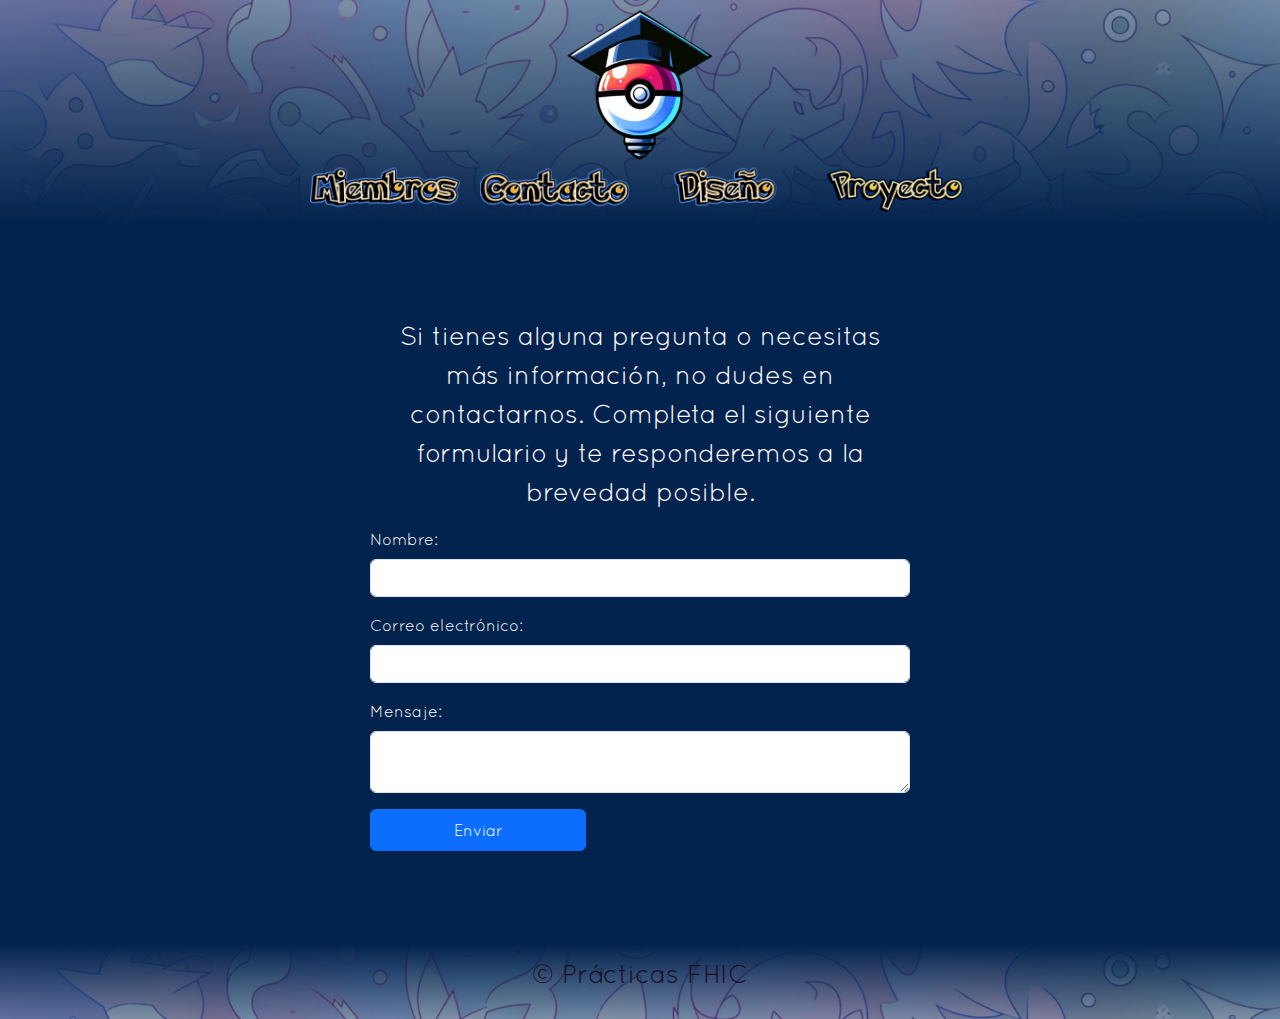
<file: contacto.html>
<!DOCTYPE html>
<html lang="es">
<head>
    <meta charset="UTF-8">
    <title>Contacto - PokeTips</title>
    <link rel="icon" href="resources/logo.png" type="image/png">
    <link href="https://cdn.jsdelivr.net/npm/bootstrap@5.3.3/dist/css/bootstrap.min.css" rel="stylesheet">
    <link rel="stylesheet" href="style.css">    
</head>
<body>
    <header>
        <a href="index.html">
            <img src="resources/logo.png" title="Pulsa para ir a la pagina principal!">
        </a>
        <nav>
            <ul class="nav-menu">
                <li><a href='nosotros.html' title="Conócenos mejor!"><img src="resources/miembros_header.png" alt="Miembros" height="40" width=auto></a></li>
                <li><a href='contacto.html' title="Cualquier duda es bienvenida :)"><img src="resources/contacto_header.png" alt="Contacto" height="40" width=auto></a></li>
                <li><a href='principiosDiseno.html' title="Nuestros principios de diseño"><img src="resources/principios_header.png" alt="Principios de diseño" height="40" width=auto></a></li>
                <li><a href='proyecto.html' title="Proyecto"><img src="resources/proyecto_header.png" alt="Proyecto" height="50" width=auto></a></li>
            </ul>
        </nav>

    </header>
    
    <main>
        <section>
            <div style="display: flex; height: 80vh; width: 60vh; align-items: center; margin: 0 auto;">
                <div>
                    <p style="text-align: center;">Si tienes alguna pregunta o necesitas más información, no dudes en contactarnos. Completa el siguiente formulario y te responderemos a la brevedad posible.</p>
                    <form action="enviar.php" method="post" class="needs-validation" novalidate>
                        <div class="mb-3">
                            <label for="nombre" class="form-label">Nombre:</label>
                            <input type="text" id="nombre" name="nombre" class="form-control" required>
                            <div class="invalid-feedback">
                                Por favor ingresa tu nombre.
                            </div>
                        </div>

                        <div class="mb-3">
                            <label for="email" class="form-label">Correo electrónico:</label>
                            <input type="email" id="email" name="email" class="form-control" required>
                            <div class="invalid-feedback">
                                Por favor ingresa un correo electrónico válido.
                            </div>
                        </div>

                        <div class="mb-3">
                            <label for="mensaje" class="form-label">Mensaje:</label>
                            <textarea id="mensaje" name="mensaje" class="form-control" required></textarea>
                            <div class="invalid-feedback">
                                Por favor ingresa un mensaje.
                            </div>
                        </div>

                        <button type="submit" class="btn btn-primary">Enviar</button>
                    </form>
                </div>
            </div>
        </section>
    </main>
    
    <footer>
        <p>© Prácticas FHIC</p>
    </footer>
    <!-- Bootstrap JS y Popper.js CDN -->
    <script src="https://cdn.jsdelivr.net/npm/bootstrap@5.3.3/dist/js/bootstrap.bundle.min.js"></script> 


</body>
</html>
</file>
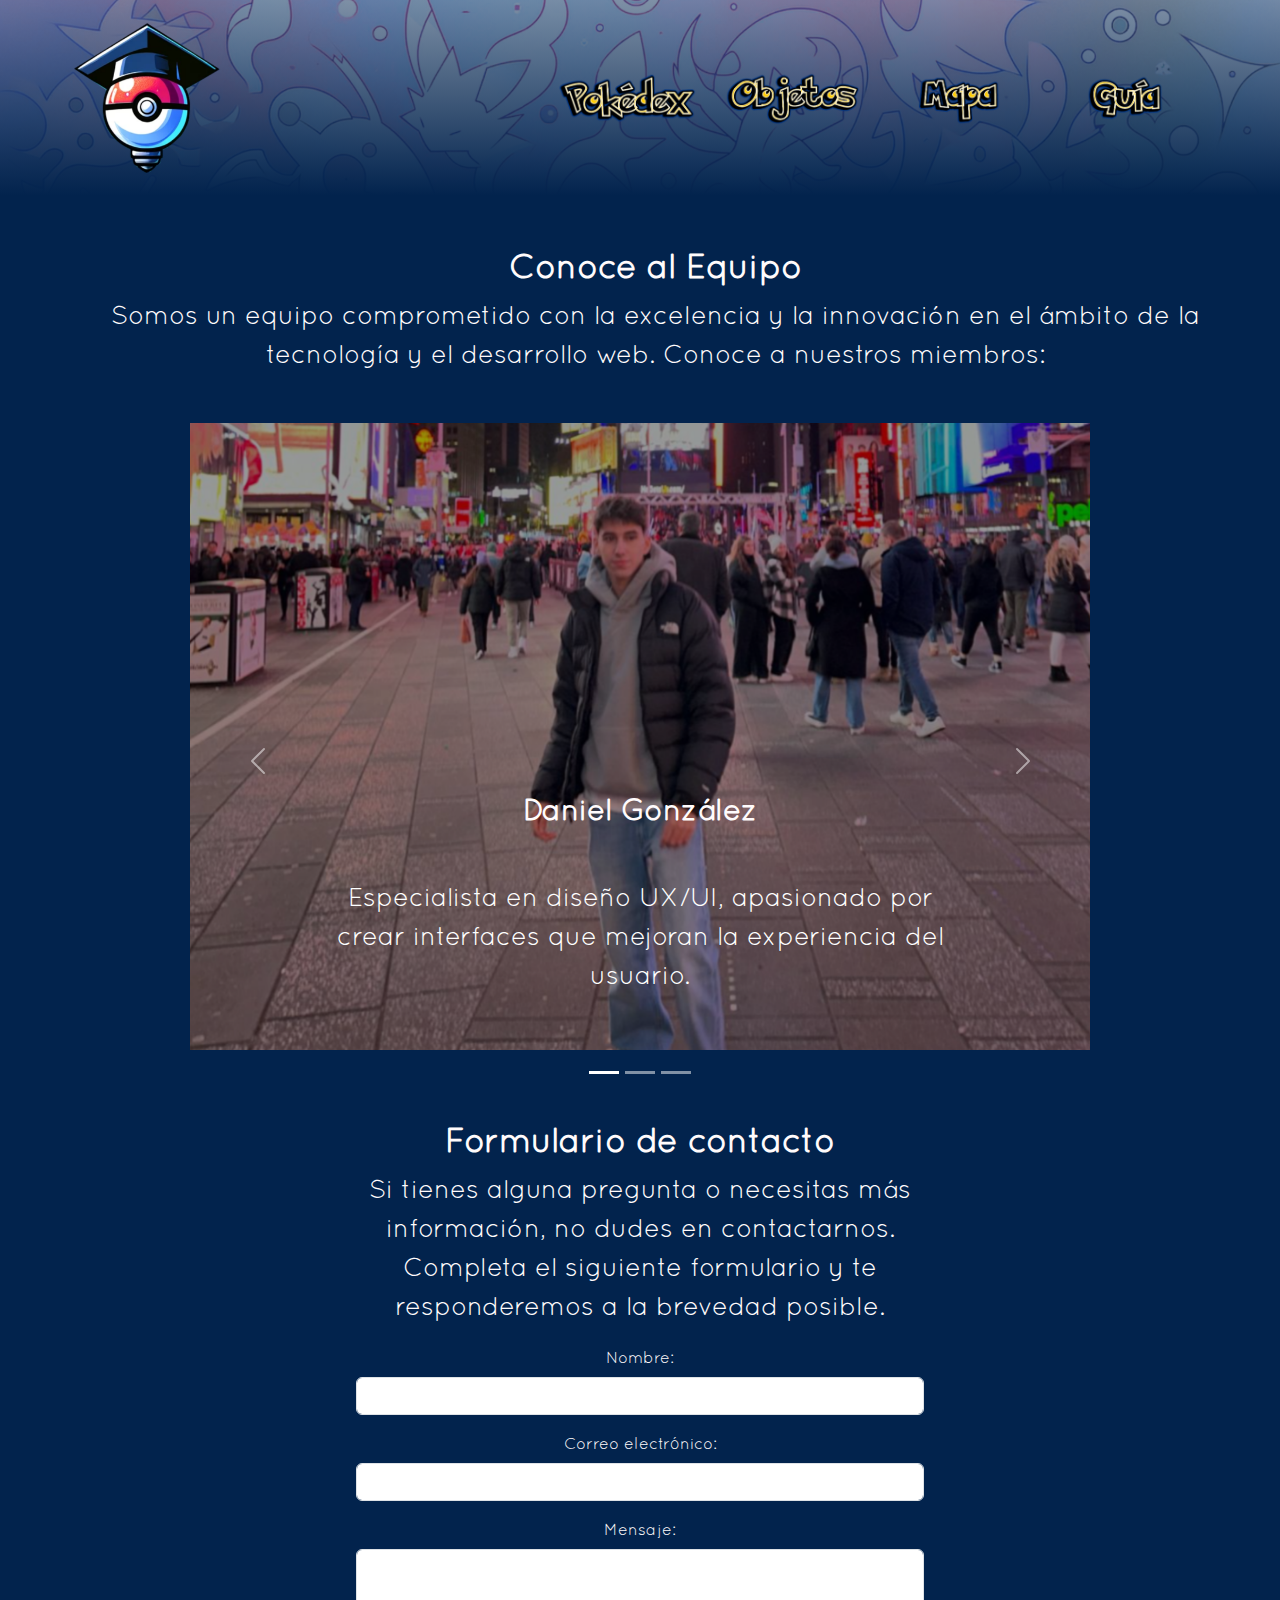
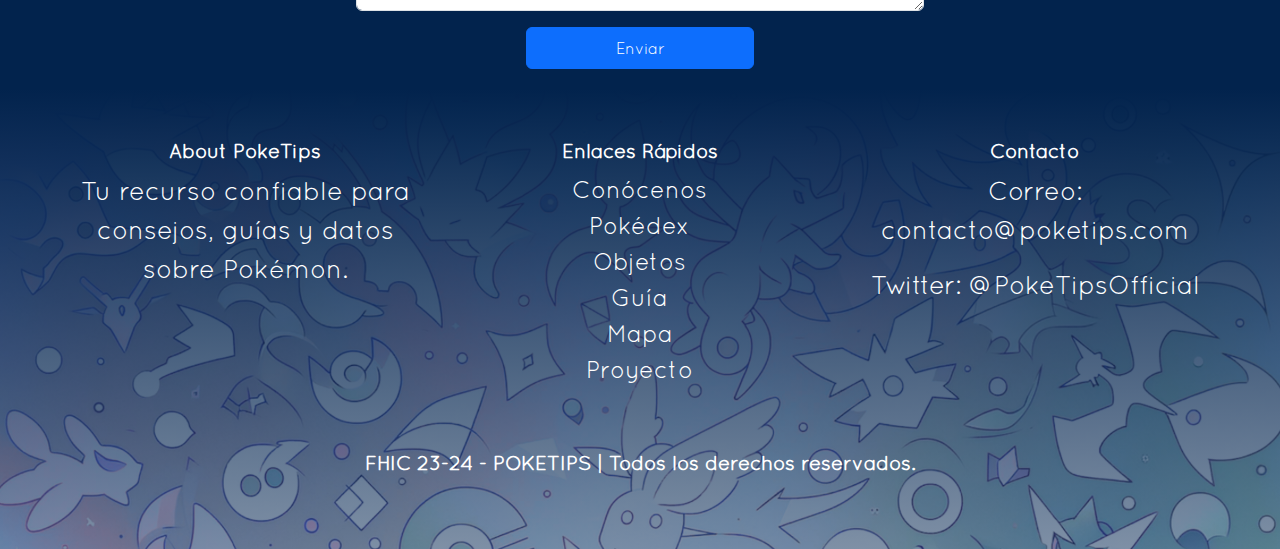
<file: equipo.html>
<!DOCTYPE html>
<html lang="es">
  <head>
    <meta charset="UTF-8" />
    <meta name="viewport" content="width=device-width, initial-scale=1" />
    <title>Equipo - PokeTips</title>
    <link rel="icon" href="resources/logo.png" type="image/png" />
    <link
      href="https://cdn.jsdelivr.net/npm/bootstrap@5.3.3/dist/css/bootstrap.min.css"
      rel="stylesheet"
    />
    <link rel="stylesheet" href="style.css" />
  </head>

  <body>
    <header>
      <nav class="navbar navbar-expand-lg navbar-light">
        <div class="container-fluid">
          <a class="navbar-brand" href="index.html">
            <img
              src="resources/logo.png"
              alt="Logo"
              style="max-width: 70px"
              title="Pulsa para ir a la página principal!"
            />
          </a>
          <button
            class="navbar-toggler"
            type="button"
            data-bs-toggle="collapse"
            data-bs-target="#navbarNavAltMarkup"
            aria-controls="navbarNavAltMarkup"
            aria-expanded="false"
            aria-label="Toggle navigation"
          >
            <span class="navbar-toggler-icon"></span>
          </button>
          <div class="collapse navbar-collapse" id="navbarNavAltMarkup">
            <div class="navbar-nav ms-auto">
              <a class="nav-link" href="pokedex.html"
                ><img
                  src="resources/pokedex_header.png"
                  alt="Pokedex"
                  height="50"
                  width="auto"
              /></a>
              <a class="nav-link" href="objetos.html"
                ><img
                  src="resources/objetos_header.png"
                  alt="Objetos"
                  height="50"
                  width="auto"
              /></a>
              <a class="nav-link" href="mapa.html"
                ><img
                  src="resources/mapa_header.png"
                  alt="Mapa"
                  height="50"
                  width="auto"
              /></a>
              <a class="nav-link" href="guia.html"
                ><img
                  src="resources/guia_header.png"
                  alt="Guia"
                  height="50"
                  width="auto"
              /></a>
            </div>
          </div>
        </div>
      </nav>
    </header>
    <main>
      <div class="intro">
        <section>
          <h1>Conoce al Equipo</h1>
          <p>
            Somos un equipo comprometido con la excelencia y la innovación en el
            ámbito de la tecnología y el desarrollo web. Conoce a nuestros
            miembros:
          </p>
        </section>
      </div>

      <!-- Carousel -->
      <div
        id="demo"
        class="carousel slide"
        data-bs-ride="carousel"
        style="max-width: 900px; margin: 0 auto; padding-bottom: 50px"
      >
        <!-- Indicators/dots -->
        <div class="carousel-indicators">
          <button
            type="button"
            data-bs-target="#demo"
            data-bs-slide-to="0"
            class="active"
          ></button>
          <button
            type="button"
            data-bs-target="#demo"
            data-bs-slide-to="1"
          ></button>
          <button
            type="button"
            data-bs-target="#demo"
            data-bs-slide-to="2"
          ></button>
        </div>

        <!-- The slideshow/carousel -->
        <div class="carousel-inner">
          <div class="carousel-item active">
            <img
              src="resources/lil.png"
              alt="Lil Dani"
              class="d-block w-100"
              style="object-fit: cover"
            />

            <div class="carousel-caption">
              <h3>Daniel González</h3>
              <p>
                Especialista en diseño UX/UI, apasionado por crear interfaces
                que mejoran la experiencia del usuario.
              </p>
            </div>
          </div>
          <div class="carousel-item">
            <img
              src="resources/chris.png"
              alt="Chris"
              class="d-block w-100"
              style="object-fit: cover"
            />
            <div class="carousel-caption">
              <h3>Christian Queralt</h3>
              <p>
                Desarrollador Front-end con un enfoque en frameworks modernos y
                la creación de sitios web responsivos.
              </p>
            </div>
          </div>
          <div class="carousel-item">
            <img
              src="resources/big.png"
              alt="Big Dani"
              class="d-block w-100"
              style="object-fit: cover"
            />
            <div class="carousel-caption">
              <h3>Daniel Ramos</h3>
              <p>
                Desarrollador Back-end y especialista en bases de datos,
                dedicado a asegurar que los sistemas sean robustos y escalables.
              </p>
            </div>
          </div>
        </div>

        <!-- Left and right controls/icons -->
        <button
          class="carousel-control-prev"
          type="button"
          data-bs-target="#demo"
          data-bs-slide="prev"
        >
          <span class="carousel-control-prev-icon"></span>
        </button>
        <button
          class="carousel-control-next"
          type="button"
          data-bs-target="#demo"
          data-bs-slide="next"
        >
          <span class="carousel-control-next-icon"></span>
        </button>
      </div>

      <section>
        <div class="container">
          <div class="row justify-content-center">
            <div class="col-md-6">
              <h1>Formulario de contacto</h1>
              <p style="text-align: center; margin-bottom: 20px">
                Si tienes alguna pregunta o necesitas más información, no dudes
                en contactarnos. Completa el siguiente formulario y te
                responderemos a la brevedad posible.
              </p>
              <form
                action="enviar.php"
                method="post"
                class="needs-validation"
                novalidate
              >
                <div class="mb-3">
                  <label for="nombre" class="form-label">Nombre:</label>
                  <input
                    type="text"
                    id="nombre"
                    name="nombre"
                    class="form-control"
                    required
                  />
                  <div class="invalid-feedback">
                    Por favor ingresa tu nombre.
                  </div>
                </div>

                <div class="mb-3">
                  <label for="email" class="form-label"
                    >Correo electrónico:</label
                  >
                  <input
                    type="email"
                    id="email"
                    name="email"
                    class="form-control"
                    required
                  />
                  <div class="invalid-feedback">
                    Por favor ingresa un correo electrónico válido.
                  </div>
                </div>

                <div class="mb-3">
                  <label for="mensaje" class="form-label">Mensaje:</label>
                  <textarea
                    id="mensaje"
                    name="mensaje"
                    class="form-control"
                    required
                  ></textarea>
                  <div class="invalid-feedback">
                    Por favor ingresa un mensaje.
                  </div>
                </div>

                <button
                  type="submit"
                  class="btn btn-primary"
                  onClick="alert('Mensaje enviado correctamente!')"
                >
                  Enviar
                </button>
              </form>
            </div>
          </div>
        </div>
      </section>
    </main>
    <footer class="bg-dark text-white">
      <div class="container py-4">
        <div class="row">
          <div class="col-md-4">
            <div class="footer-box">
              <h5>About PokeTips</h5>
              <p>
                Tu recurso confiable para consejos, guías y datos sobre Pokémon.
              </p>
            </div>
          </div>
          <div class="col-md-4">
            <div class="footer-box">
              <h5>Enlaces Rápidos</h5>
              <ul class="list-unstyled">
                <li><a href="equipo.html" class="text-white">Conócenos</a></li>
                <li><a href="pokedex.html" class="text-white">Pokédex</a></li>
                <li><a href="objetos.html" class="text-white">Objetos</a></li>
                <li><a href="guia.html" class="text-white">Guía</a></li>
                <li><a href="mapa.html" class="text-white">Mapa</a></li>
                <li><a href="proyecto.html" class="text-white">Proyecto</a></li>
              </ul>
            </div>
          </div>
          <div class="col-md-4">
            <div class="footer-box">
              <h5>Contacto</h5>
              <p>Correo: contacto@poketips.com</p>
              <p>Twitter: @PokeTipsOfficial</p>
            </div>
          </div>
          <div class="col-md-12">
            <div class="footer-box">
              <h5>FHIC 23-24 - POKETIPS | Todos los derechos reservados.</h5>
            </div>
          </div>
        </div>
      </div>
    </footer>
    <!-- Bootstrap JS y Popper.js CDN -->
    <script src="https://cdn.jsdelivr.net/npm/bootstrap@5.3.3/dist/js/bootstrap.bundle.min.js"></script>
    <script src="app.js"></script>
  </body>
</html>
</file>
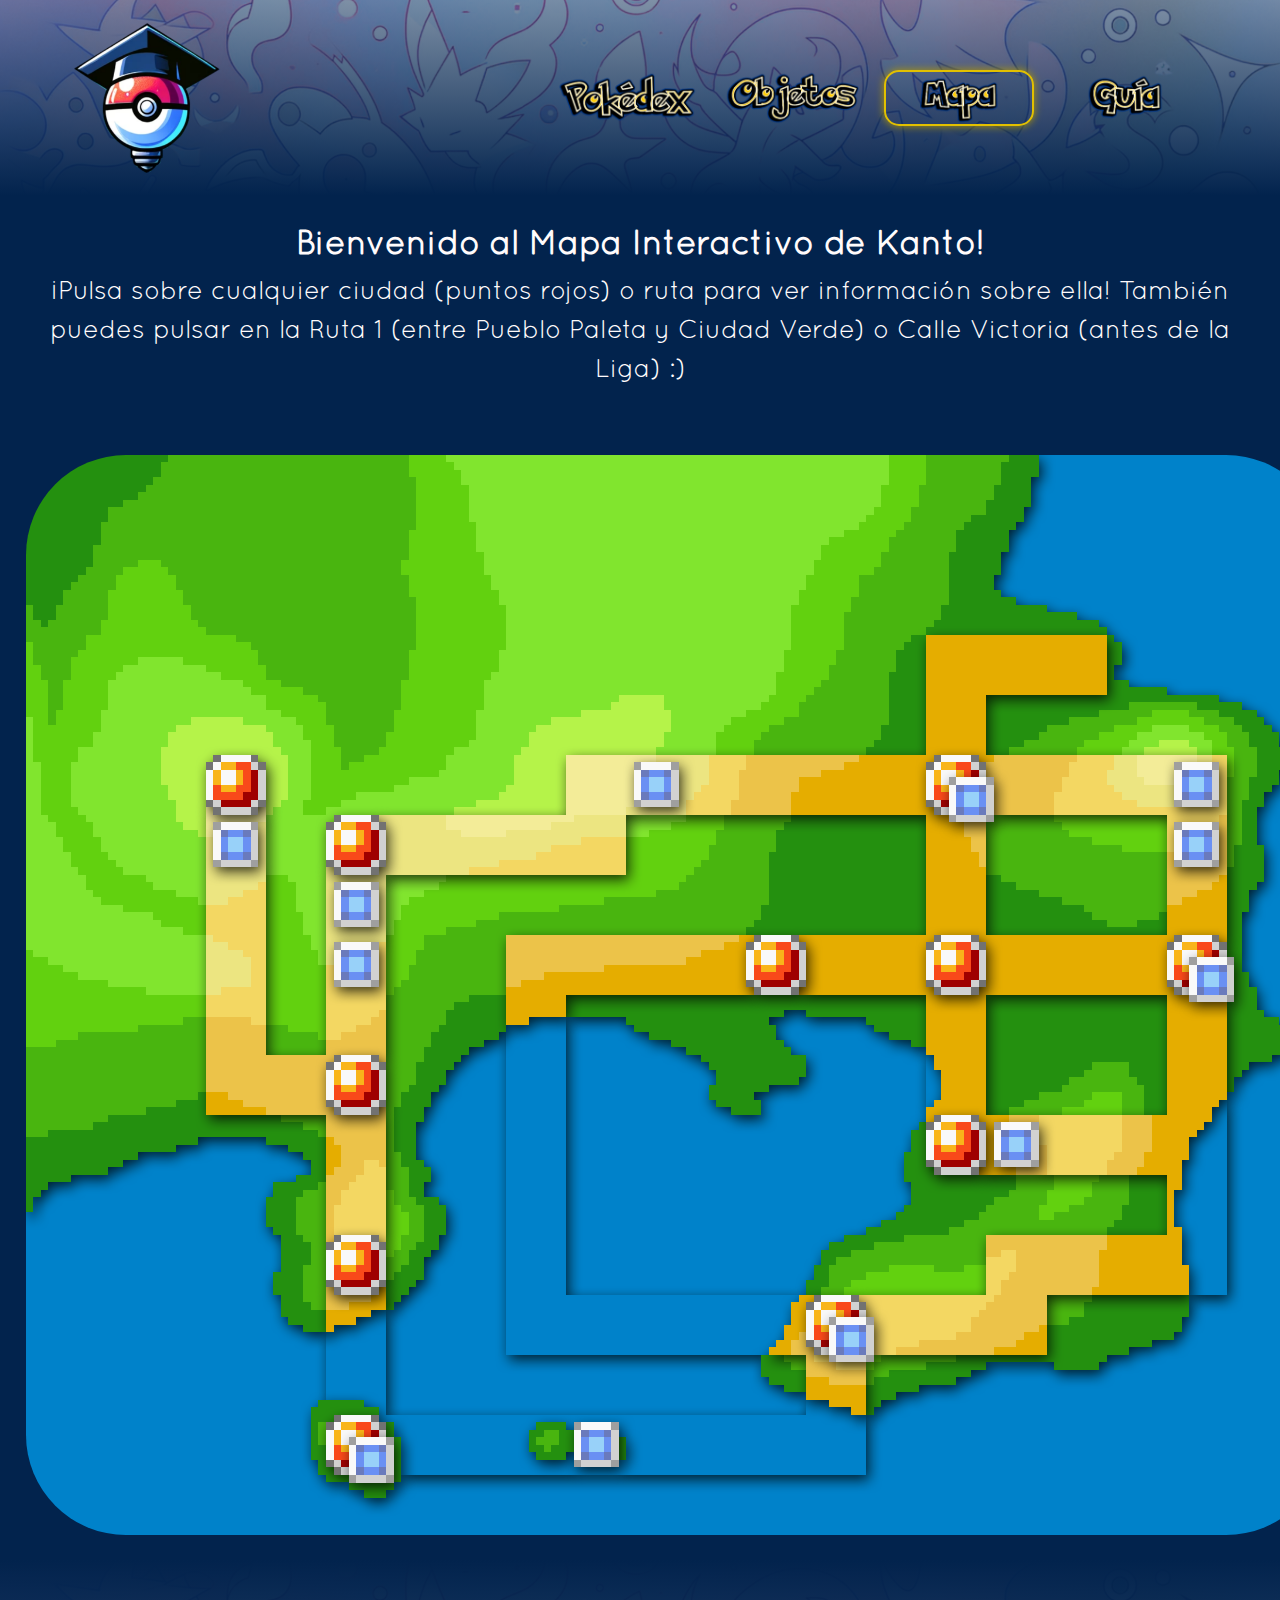
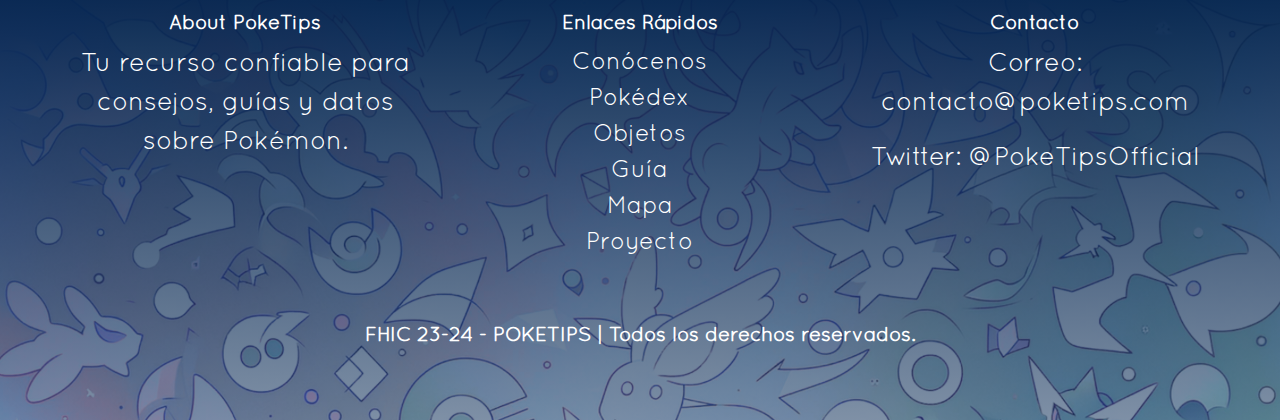
<file: mapa.html>
<!DOCTYPE html>
<html lang="es">
  <head>
    <meta charset="UTF-8" />
    <meta name="viewport" content="width=device-width, initial-scale=1" />
    <title>PokeTips</title>
    <link rel="icon" href="resources/logo.png" type="image/png" />
    <link
      href="https://cdn.jsdelivr.net/npm/bootstrap@5.3.3/dist/css/bootstrap.min.css"
      rel="stylesheet"
    />
    <link rel="stylesheet" href="style.css" />
  </head>

  <body>
    <header>
      <nav class="navbar navbar-expand-lg navbar-light">
        <div class="container-fluid">
          <a class="navbar-brand" href="index.html">
            <img
              src="resources/logo.png"
              alt="Logo"
              style="max-width: 70px"
              title="Pulsa para ir a la página principal!"
            />
          </a>
          <button
            class="navbar-toggler"
            type="button"
            data-bs-toggle="collapse"
            data-bs-target="#navbarNavAltMarkup"
            aria-controls="navbarNavAltMarkup"
            aria-expanded="false"
            aria-label="Toggle navigation"
          >
            <span class="navbar-toggler-icon"></span>
          </button>
          <div class="collapse navbar-collapse" id="navbarNavAltMarkup">
            <div class="navbar-nav ms-auto">
              <a class="nav-link" href="pokedex.html"
                ><img
                  src="resources/pokedex_header.png"
                  alt="Pokedex"
                  height="50"
                  width="auto"
              /></a>
              <a class="nav-link" href="objetos.html"
                ><img
                  src="resources/objetos_header.png"
                  alt="Objetos"
                  height="50"
                  width="auto"
              /></a>
              <a class="nav-link" href="mapa.html"
                ><img
                  src="resources/mapa_header.png"
                  alt="Mapa"
                  height="50"
                  width="auto"
              /></a>
              <a class="nav-link" href="guia.html"
                ><img
                  src="resources/guia_header.png"
                  alt="Guia"
                  height="50"
                  width="auto"
              /></a>
            </div>
          </div>
        </div>
      </nav>
    </header>

    <section style="padding: 2%; text-align: center">
      <h1>Bienvenido al Mapa Interactivo de Kanto!</h1>
      <p>
        ¡Pulsa sobre cualquier ciudad (puntos rojos) o ruta para ver información
        sobre ella! También puedes pulsar en la Ruta 1 (entre Pueblo Paleta y
        Ciudad Verde) o Calle Victoria (antes de la Liga) :)
      </p>
    </section>
    <div id="map-container" style="padding: 2%">
      <img src="resources/kanto_map.png" usemap="#image-map" />

      <map name="image-map">
        <area
          target=""
          alt="Pueblo Paleta"
          title="Pueblo Paleta"
          href=""
          coords="352,834,304,784"
          shape="rect"
        />
        <area
          target=""
          alt="Ciudad Verde"
          title="Ciudad Verde"
          href=""
          coords="299,597,359,657"
          shape="rect"
        />
        <area
          target=""
          alt="Ciudad Plateada"
          title="Ciudad Plateada"
          href=""
          coords="300,361,360,418"
          shape="rect"
        />
        <area
          target=""
          alt="Liga Pokémon"
          title="Liga Pokémon"
          href=""
          coords="238,358,182,300"
          shape="rect"
        />
        <area
          target=""
          alt="Isla Canela"
          title="Isla Canela"
          href=""
          coords="304,964,357,1013"
          shape="rect"
        />
        <area
          target=""
          alt="Ciudad Azulona"
          title="Ciudad Azulona"
          href=""
          coords="722,483,776,535"
          shape="rect"
        />
        <area
          target=""
          alt="Ciudad Celeste"
          title="Ciudad Celeste"
          href=""
          coords="900,301,964,361"
          shape="rect"
        />
        <area
          target=""
          alt="Ciudad Azafrán"
          title="Ciudad Azafrán"
          href=""
          coords="899,480,961,537"
          shape="rect"
        />
        <area
          target=""
          alt="Ciudad Fucsia"
          title="Ciudad Fucsia"
          href=""
          coords="781,843,846,900"
          shape="rect"
        />
        <area
          target=""
          alt="Pueblo Lavanda"
          title="Pueblo Lavanda"
          href=""
          coords="1144,481,1200,540"
          shape="rect"
        />
        <area
          target=""
          alt="Ciudad Carmín"
          title="Ciudad Carmín"
          href=""
          coords="900,664,957,722"
          shape="rect"
        />
        <area
          target=""
          alt="Ruta 1"
          title="Ruta 1"
          href=""
          coords="299,665,361,776"
          shape="rect"
        />
        <area
          target=""
          alt="Calle Victoria"
          title="Calle Victoria"
          href=""
          coords="179,415,239,414,241,599,293,599,295,663,177,661"
          shape="poly"
        />
        <area
          target=""
          alt="Paseo Marítimo"
          title="Paseo Marítimo"
          href=""
          coords="717,481,479,480,478,900,773,898,773,840,539,840,539,540,715,540"
          shape="poly"
        />
      </map>
    </div>

    <div id="info-card" class="hidden">
      <!-- La información del área cliqueada se mostrará aquí -->
      <p id="info-text"></p>
    </div>

    <footer class="bg-dark text-white">
      <div class="container py-4">
        <div class="row">
          <div class="col-md-4">
            <div class="footer-box">
              <h5>About PokeTips</h5>
              <p>
                Tu recurso confiable para consejos, guías y datos sobre Pokémon.
              </p>
            </div>
          </div>
          <div class="col-md-4">
            <div class="footer-box">
              <h5>Enlaces Rápidos</h5>
              <ul class="list-unstyled">
                <li><a href="equipo.html" class="text-white">Conócenos</a></li>
                <li><a href="pokedex.html" class="text-white">Pokédex</a></li>
                <li><a href="objetos.html" class="text-white">Objetos</a></li>
                <li><a href="guia.html" class="text-white">Guía</a></li>
                <li><a href="mapa.html" class="text-white">Mapa</a></li>
                <li><a href="proyecto.html" class="text-white">Proyecto</a></li>
              </ul>
            </div>
          </div>
          <div class="col-md-4">
            <div class="footer-box">
              <h5>Contacto</h5>
              <p>Correo: contacto@poketips.com</p>
              <p>Twitter: @PokeTipsOfficial</p>
            </div>
          </div>
          <div class="col-md-12">
            <div class="footer-box">
              <h5>FHIC 23-24 - POKETIPS | Todos los derechos reservados.</h5>
            </div>
          </div>
        </div>
      </div>
    </footer>

    <script src="https://cdn.jsdelivr.net/npm/bootstrap@5.3.3/dist/js/bootstrap.bundle.min.js"></script>
    <script src="mapa.js"></script>
    <script src="app.js"></script>
  </body>
</html>
</file>
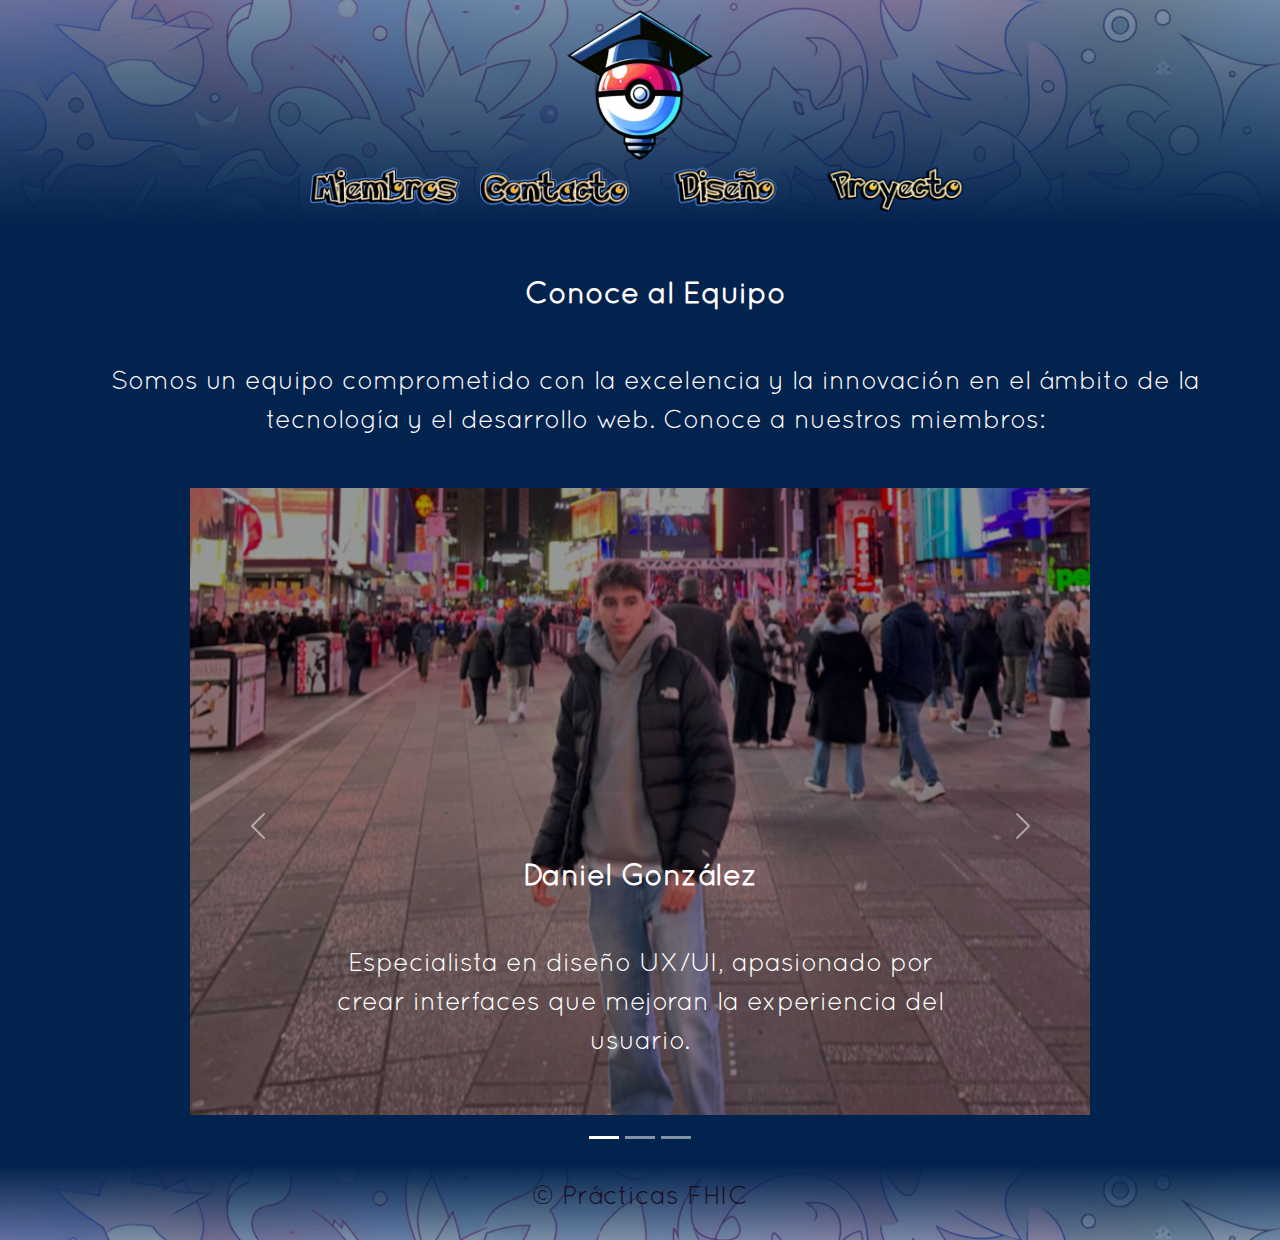
<file: nosotros.html>
<!DOCTYPE html>
<html lang="es">
<head>
    <meta charset="UTF-8">
    <title>Nosotros - PokeTips</title>
    <link rel="icon" href="logo.png" type="image/png">
    <link href="https://cdn.jsdelivr.net/npm/bootstrap@5.3.3/dist/css/bootstrap.min.css" rel="stylesheet">
    <link rel="stylesheet" href="style.css">    
</head>
<body>
    <header>
        <a href="index.html">
            <img src="resources/logo.png" title="Pulsa para ir a la pagina principar!">
        </a>
        <nav>
            <ul class="nav-menu">
                <li><a href='nosotros.html' title="Conócenos mejor!"><img src="resources/miembros_header.png" alt="Miembros" height="40" width=auto></a></li>
                <li><a href='contacto.html' title="Cualquier duda es bienvenida :)"><img src="resources/contacto_header.png" alt="Contacto" height="40" width=auto></a></li>
                <li><a href='principiosDiseno.html' title="Nuestros principios de diseño"><img src="resources/principios_header.png" alt="Principios de diseño" height="40" width=auto></a></li>
                <li><a href='proyecto.html' title="Proyecto"><img src="resources/proyecto_header.png" alt="Proyecto" height="50" width=auto></a></li>
            </ul>
        </nav>

    </header>
    
    <main>
        <div class="intro">
            <section>
                <h3>Conoce al Equipo</h3>
                <p>Somos un equipo comprometido con la excelencia y la innovación en el ámbito de la tecnología y el desarrollo web. Conoce a nuestros miembros:</p>
            </section>        
        </div>

        <!-- Carousel -->
        <div id="demo" class="carousel slide" data-bs-ride="carousel" style="max-width: 900px; margin: 0 auto; padding-bottom: 50px;">

            <!-- Indicators/dots -->
            <div class="carousel-indicators">
                <button type="button" data-bs-target="#demo" data-bs-slide-to="0" class="active"></button>
                <button type="button" data-bs-target="#demo" data-bs-slide-to="1"></button>
                <button type="button" data-bs-target="#demo" data-bs-slide-to="2"></button>
            </div>

            <!-- The slideshow/carousel -->
            <div class="carousel-inner">
                <div class="carousel-item active">
                    
                    <img src="resources/lil.png" alt="Lil Dani" class="d-block w-100" style="object-fit: cover;">
                    
                    <div class="carousel-caption">
                        <h3>Daniel González</h3>
                        <p>Especialista en diseño UX/UI, apasionado por crear interfaces que mejoran la experiencia del usuario.</p>
                    </div>
                </div>
                <div class="carousel-item">
                    <img src="resources/chris.png" alt="Chris" class="d-block w-100" style="object-fit: cover;">
                    <div class="carousel-caption">
                        <h3>Christian Queralt</h3>
                        <p>Desarrollador Front-end con un enfoque en frameworks modernos y la creación de sitios web responsivos.</p>
                      </div>
                </div>
                <div class="carousel-item">
                    <img src="resources/big.png" alt="Big Dani" class="d-block w-100" style="object-fit: cover;">
                    <div class="carousel-caption">
                        <h3>Daniel Ramos</h3>
                        <p>Desarrollador Back-end y especialista en bases de datos, dedicado a asegurar que los sistemas sean robustos y escalables.</p>
                      </div>
                </div>
            </div>

            <!-- Left and right controls/icons -->
            <button class="carousel-control-prev" type="button" data-bs-target="#demo" data-bs-slide="prev">
                <span class="carousel-control-prev-icon"></span>
            </button>
            <button class="carousel-control-next" type="button" data-bs-target="#demo" data-bs-slide="next">
                <span class="carousel-control-next-icon"></span>
            </button>
        </div>
                
    </main>
    
    <footer>
        <p>© Prácticas FHIC</p>
    </footer>
    <script src="https://cdn.jsdelivr.net/npm/bootstrap@5.3.3/dist/js/bootstrap.bundle.min.js"></script> 

</body>
</html>
</file>
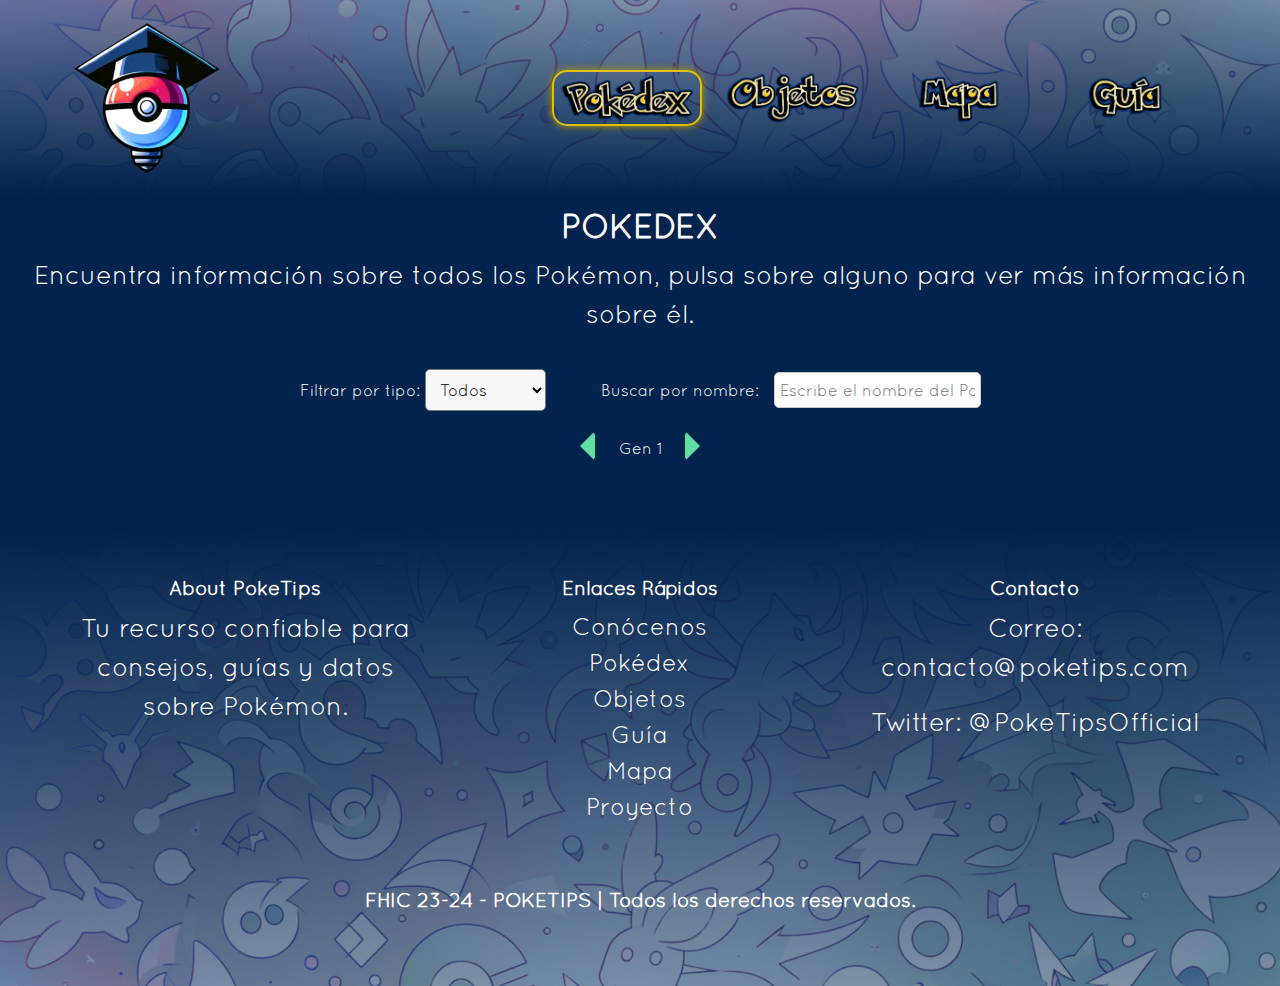
<file: pokedex.html>
<!DOCTYPE html>
<html lang="es">
  <head>
    <meta charset="UTF-8" />
    <meta name="viewport" content="width=device-width, initial-scale=1" />
    <title>Pokédex - PokeTips</title>
    <link rel="icon" href="logo.png" type="image/png" />
    <link
      href="https://cdn.jsdelivr.net/npm/bootstrap@5.3.3/dist/css/bootstrap.min.css"
      rel="stylesheet"
    />
    <link rel="stylesheet" href="style.css" />
  </head>
  <body>
    <header>
      <nav class="navbar navbar-expand-lg navbar-light">
        <div class="container-fluid">
          <a class="navbar-brand" href="index.html">
            <img
              src="resources/logo.png"
              alt="Logo"
              style="max-width: 70px"
              title="Pulsa para ir a la página principal!"
            />
          </a>
          <button
            class="navbar-toggler"
            type="button"
            data-bs-toggle="collapse"
            data-bs-target="#navbarNavAltMarkup"
            aria-controls="navbarNavAltMarkup"
            aria-expanded="false"
            aria-label="Toggle navigation"
          >
            <span class="navbar-toggler-icon"></span>
          </button>
          <div class="collapse navbar-collapse" id="navbarNavAltMarkup">
            <div class="navbar-nav ms-auto">
              <a class="nav-link" href="pokedex.html"
                ><img
                  src="resources/pokedex_header.png"
                  alt="Pokedex"
                  height="50"
                  width="auto"
              /></a>
              <a class="nav-link" href="objetos.html"
                ><img
                  src="resources/objetos_header.png"
                  alt="Objetos"
                  height="50"
                  width="auto"
              /></a>
              <a class="nav-link" href="mapa.html"
                ><img
                  src="resources/mapa_header.png"
                  alt="Mapa"
                  height="50"
                  width="auto"
              /></a>
              <a class="nav-link" href="guia.html"
                ><img
                  src="resources/guia_header.png"
                  alt="Guia"
                  height="50"
                  width="auto"
              /></a>
            </div>
          </div>
        </div>
      </nav>
    </header>

    <div class="pokedex-container">
      <div class="pokedex__header">
        <div class="pokedex__header-title">
          <h1>POKEDEX</h1>
          <p>
            Encuentra información sobre todos los Pokémon, pulsa sobre alguno
            para ver más información sobre él.
          </p>
        </div>

        <div class="loading-spinner" id="loadingSpinner" style="display: none">
          <p class="">Pokémon cargando, espera por favor...</p>
          <div class="spinner-border" role="status">
            <span class="visually-hidden">Loading...</span>
          </div>
        </div>

        <div class="filter-container">
          <label for="typeSelect">Filtrar por tipo:</label>
          <select id="typeSelect">
            <option value="all">Todos</option>
            <option value="fire">Fuego</option>
            <option value="water">Agua</option>
            <option value="grass">Planta</option>
            <option value="electric">Eléctrico</option>
            <option value="ground">Tierra</option>
            <option value="rock">Roca</option>
            <option value="poison">Veneno</option>
            <option value="bug">Bicho</option>
            <option value="dragon">Dragón</option>
            <option value="psychic">Psíquico</option>
            <option value="flying">Volador</option>
            <option value="fighting">Lucha</option>
            <option value="normal">Normal</option>
            <option value="ghost">Fantasma</option>
            <option value="fairy">Hada</option>
            <option value="steel">Acero</option>
            <option value="ice">Hielo</option>
            <option value="dark">Oscuro</option>
          </select>

          <label for="searchBar" style="margin-left: 50px"
            >Buscar por nombre:</label
          >
          <input
            type="text"
            id="searchBar"
            placeholder="Escribe el nombre del Pokémon"
          />
        </div>

        <div class="pokedex__header-aline">
          <div class="arrow-left" id="arrow-left"></div>
          <div class="order" id="textGen">Gen 1</div>
          <div class="arrow-right" id="arrow-right"></div>
        </div>
      </div>

      <div class="pokedex__pokemon-content" id="pokemonContent"></div>
    </div>

    <!-- Modal para mostrar los detalles de un Pokémon -->
    <div id="pokemon-modal" class="pokemon-modal" style="display: none">
      <div id="modalContent" class="modal-content">
        <!-- Aquí se inyectará el contenido del modal con los detalles del Pokémon -->
      </div>
    </div>

    <footer class="bg-dark text-white">
      <div class="container py-4">
        <div class="row">
          <div class="col-md-4">
            <div class="footer-box">
              <h5>About PokeTips</h5>
              <p>
                Tu recurso confiable para consejos, guías y datos sobre Pokémon.
              </p>
            </div>
          </div>
          <div class="col-md-4">
            <div class="footer-box">
              <h5>Enlaces Rápidos</h5>
              <ul class="list-unstyled">
                <li><a href="equipo.html" class="text-white">Conócenos</a></li>
                <li><a href="pokedex.html" class="text-white">Pokédex</a></li>
                <li><a href="objetos.html" class="text-white">Objetos</a></li>
                <li><a href="guia.html" class="text-white">Guía</a></li>
                <li><a href="mapa.html" class="text-white">Mapa</a></li>
                <li><a href="proyecto.html" class="text-white">Proyecto</a></li>
              </ul>
            </div>
          </div>
          <div class="col-md-4">
            <div class="footer-box">
              <h5>Contacto</h5>
              <p>Correo: contacto@poketips.com</p>
              <p>Twitter: @PokeTipsOfficial</p>
            </div>
          </div>
          <div class="col-md-12">
            <div class="footer-box">
              <h5>FHIC 23-24 - POKETIPS | Todos los derechos reservados.</h5>
            </div>
          </div>
        </div>
      </div>
    </footer>
    <script src="pokedex.js"></script>
    <script src="https://cdn.jsdelivr.net/npm/bootstrap@5.3.3/dist/js/bootstrap.bundle.min.js"></script>
    <script src="app.js"></script>
  </body>
</html>
</file>
<file: style.css>
/* Reset básico y estilos del cuerpo del documento */
html,
body {
  height: 100%;
  margin: 0;
}

body {
  font-family: "Quicksand", sans-serif; /* 'normal' no es necesario, y se utiliza 'sans-serif' como respaldo */
  background-color: rgb(2, 35, 77);
  color: #fffbfc;
  display: flex;
  flex-direction: column;
  min-height: 100vh;
}

/* Fuente personalizada */
@font-face {
  font-family: "Quicksand";
  src: url("font/Quicksand-Regular.otf") format("opentype"),
    url("font/Quicksand-Light.otf") format("opentype");
  font-weight: normal;
  font-style: normal;
}

/* Estilos para el header */
header {
  color: #fffbfc;
  padding: 10px 20px;
  text-align: center;
  background: linear-gradient(rgba(2, 35, 77, 0.5), rgb(2, 35, 77)),
    url("resources/background.png");
  background-repeat: no-repeat;
  background-size: cover;
  text-shadow: 2px 2px 3px rgba(0, 0, 0, 0.5);
  box-sizing: border-box;
}

@media (min-width: 576px) {
  header {
    width: 100%;
  }
}

@media (min-width: 768px) {
  header {
    width: 100%;
    padding-left: 15px;
    padding-right: 15px;
  }
}

@media (min-width: 992px) {
  header {
    width: 100%;
    padding-left: 30px;
    padding-right: 30px;
  }
}

@media (min-width: 1200px) {
  header {
    width: 100%;
    padding-left: 60px;
    padding-right: 60px;
  }
}

/* Estilos para las imágenes y la navegación dentro del header */
header a img {
  min-width: 150px;
  max-width: 150px;
  height: auto;
  display: block;
  margin: auto;
}

header a img:hover {
  animation: transform 1s ease;
}

header nav {
  text-align: center;
}

.nav-menu {
  display: flex;
  justify-content: center;
  list-style: none;
  margin: 0;
  padding: 0;
}

.nav-menu li {
  margin-right: 20px;
}

.nav-menu li a {
  text-decoration: none;
  color: #fffbfc;
  transition: color 0.3s ease;
}

.nav-menu li:last-child {
  margin-right: 0;
}

.nav-menu li a:hover {
  color: #ff9900;
}

/* Estilos para el main y sus elementos internos */
main {
  flex: 1;
}

.container {
  display: flex;
  justify-content: center;
  align-items: start;
  margin: 0 auto;
  padding: 20px;
  max-width: 1200px;
  text-align: center;
}

.intro,
.main-content,
.sidebar,
.contact-section,
.members {
  margin: 50px;
  align-items: center;
}

.intro,
.main-content {
  text-align: center;
  margin-right: 20px;
}

/* Estilos para títulos y párrafos */
h1 {
  font-size: 34px;
  font-weight: bold;
  color: #fffbfc;
  animation: fadeInUp 1.5s ease-out;
}

h3 {
  font-size: 30px;
  font-weight: bold;
  color: #fffbfc;
  margin-bottom: 50px;
  margin-top: 50px;
  animation: fadeInUp 1.5s ease-out;
}

p {
  font-size: 26px;
  line-height: 1.5;
  animation: fadeInUp 1.5s ease-out;
}

/* Estilos para botones */
button {
  padding: 10px 20px;
  background-color: rgb(245, 106, 106);
  color: #333;
  text-decoration: none;
  transition: background-color 0.3s ease, transform 0.3s ease; /* Added transition for transform */
}

button:hover {
  transform: scale(1.1); /* Increase the size on hover */
}

/* Estilos para interacción con imágenes */
img {
  transition: transform 0.3s ease;
}

img:hover {
  transform: scale(1.3);
}

/* Estilos para el footer */
footer {
  background-color: #465362;
  color: #1a0d22;
  padding: 10px 20px;
  text-align: center;
  margin-top: auto;
  background: linear-gradient(rgba(2, 35, 77, 1), rgba(2, 35, 77, 0.5)),
    url("resources/background.png");
  background-repeat: no-repeat;
  background-repeat: no-repeat;
  background-size: cover; /* Igual que con el header, 'cover' es generalmente preferible */
}

.footer-box {
  background-color: rgba(128, 128, 128, 0); /* Gris semitransparente */
  margin-bottom: 1rem;
  padding: 1rem;
  border-radius: 5px; /* Bordes redondeados si se desea */
}

/* Si tienes links dentro de tu footer-box y quieres asegurarte de que sean visibles */
.footer-box a.text-white {
  text-decoration: none; /* Remueve el subrayado */
  font-size: 24px;
}

.footer-box a.text-white:hover {
  font-size: 32px; /* Increase the font size on hover */
  transition: font-size 0.5s ease; /* Add a transition for smoother animation */
}

/* Media queries para responsividad */
@media (max-width: 768px) {
  .container {
    flex-direction: column;
  }
  .main-content {
    margin-right: 0;
  }
  .carousel-inner,
  .carousel-item img {
    max-width: 100%;
    width: auto;
    height: auto;
    object-fit: cover;
  }

  /* Media queries para responsividad */
  @media (max-width: 768px) {
    header {
      padding: 5px 10px; /* Menor padding en dispositivos móviles para el encabezado */
    }

    header a img {
      min-width: 100px; /* Tamaño más pequeño para el logo en dispositivos móviles */
      max-width: 100px;
    }

    .nav-menu {
      flex-direction: column; /* Apila los elementos de la navegación verticalmente */
      align-items: center;
    }

    .nav-menu li {
      margin: 5px 0; /* Aumenta el espacio entre elementos de navegación en dispositivos móviles */
    }

    .nav-menu li a {
      font-size: 0.8rem; /* Reduce el tamaño de la fuente de los enlaces en el menú */
    }

    .intro,
    .main-content,
    .sidebar,
    .contact-section,
    .members {
      margin: 20px; /* Menos margen en dispositivos móviles */
    }

    h1,
    h3 {
      font-size: 20px; /* Tamaño de fuente más pequeño para títulos en dispositivos móviles */
    }

    p {
      font-size: 14px; /* Tamaño de fuente más pequeño para párrafos en dispositivos móviles */
    }

    img {
      max-width: 100%; /* Asegura que las imágenes no sobrepasen su contenedor */
      height: auto; /* Mantiene la proporción de las imágenes al escalar */
    }

    .container {
      padding: 10px;
      flex-direction: column; /* Alinea elementos en columna en dispositivos móviles */
      gap: 20px; /* Reduce el espacio entre elementos */
    }

    /* Ajustes adicionales para el footer si es necesario */
    footer {
      padding: 5px 10px; /* Menor padding en el footer para dispositivos móviles */
    }
  }

  /* Puedes agregar más media queries para otros tamaños de pantalla si es necesario */
}

.card-body {
  background-color: rgba(
    255,
    255,
    255,
    0.8
  ); /* Fondo blanco semitransparente para legibilidad */
}

.btn_primary {
  transition: transform 0.3s ease; /* Add a transition for smoother animation */
}

.btn_primary:hover {
  transform: scale(1.1); /* Increase the size of the button on hover */
}

.hero-section {
  background: linear-gradient(
      to bottom,
      rgba(2, 35, 77, 1) 0%,
      rgba(2, 35, 77, 0.8) 10%,
      rgba(2, 35, 77, 0.6) 20%,
      rgba(2, 35, 77, 0.4) 40%,
      rgba(2, 35, 77, 0.2) 60%,
      rgba(2, 35, 77, 0.2) 80%,
      rgba(2, 35, 77, 0.4) 85%,
      rgba(2, 35, 77, 0.6) 90%,
      rgba(2, 35, 77, 0.8) 95%,
      rgba(2, 35, 77, 1) 100%
    ),
    url("resources/hero-bg.png") no-repeat center;
  background-size: cover;
  position: relative;
  overflow: hidden;
}

.hero-container {
  position: relative;
  padding: 100px 50px;
  background-color: rgba(
    2,
    35,
    77,
    0.5
  ); /* Un fondo oscuro para contrastar con el texto */
}

.hero-title {
  animation: fadeInUp 1.5s ease-out;
}

.hero-subtitle {
  animation: fadeInUp 2s ease-out;
}

.hero-btn {
  color: #fffbfc;
  animation: pulse 2s infinite;
}

@keyframes fadeInUp {
  0% {
    opacity: 0;
    transform: translateY(20px);
  }
  100% {
    opacity: 1;
    transform: translateY(0);
  }
}

@keyframes pulse {
  0% {
    transform: scale(1);
    box-shadow: 0 0 0 0 rgba(0, 123, 255, 0.7);
  }
  70% {
    transform: scale(1.05);
    box-shadow: 0 0 10px 20px rgba(0, 123, 255, 0);
  }
  100% {
    transform: scale(1);
    box-shadow: 0 0 0 0 rgba(0, 123, 255, 0);
  }
}

@keyframes pulse_logo {
  0% {
    transform: scale(1);
  }
  70% {
    transform: scale(1.05);
  }
  100% {
    transform: scale(1);
  }
}

.news-card .card {
  max-width: 350px; /* Ajusta esto según tu diseño específico */
  margin: auto; /* Centra las tarjetas horizontalmente si son más estrechas que su contenedor */
}

.news-card .card-img-top {
  width: 100%; /* Asegura que la imagen ocupe todo el ancho de la tarjeta */
  object-fit: cover; /* Mantiene la proporción de la imagen */
  height: 200px; /* Ajusta la altura de la imagen */
}

.news-card,
h5 {
  font-weight: bolder;
}

.news-section {
  background: linear-gradient(
      to bottom,
      rgba(2, 35, 77, 1) 0%,
      rgba(2, 35, 77, 0) 10%,
      /* Empieza el degradado más cerca del inicio */ rgba(2, 35, 77, 0) 90%,
      /* Termina el degradado más cerca del final */ rgba(2, 35, 77, 1) 100%
    ),
    url("resources/wallpaper_news.gif") no-repeat center center; /* Asegúrate de colocar la ruta correcta a tu imagen */
  background-size: cover; /* Esto hará que tu imagen de fondo cubra todo el espacio disponible */
  padding: 5rem 0;
}

/* Estilo de la pokédex */
.pokedex__header {
  background: rgba(2, 35, 77, 1);
  min-height: 200px;
  overflow: hidden;
  display: flex;
  flex-wrap: wrap;
  justify-content: center;
  align-items: center;
  flex-direction: column;
  padding: 10px;
}

.pokedex__header-title {
  color: rgb(255, 255, 255);
  text-align: center;
  text: 20px;
}

.pokedex__header-search {
  margin: auto;
}

.pokedex__header-search form {
  border-color: blue;
  display: flex;
  margin: auto;
  align-items: center;
  justify-content: center;
  padding: 10px;
}

.pokedex__header-search input {
  height: 30px;
  width: 100%;
  margin-right: 20px;
  border-radius: 5px;
  border: none;
  outline: none;
}

.pokedex__header-search form button {
  width: 80px;
  height: 80px;
  background: transparent;
  border: none;
  outline: none;
  cursor: pointer;
}

.pokedex__header-aline {
  display: flex;
  width: 150px;
}

.arrow-left {
  width: 0;
  height: 0;
  border-top: 15px solid rgba(255, 0, 0, 0);
  border-left: 15px solid rgba(49, 173, 18, 0);
  border-bottom: 15px solid rgba(255, 251, 0, 0);
  border-right: 15px solid rgb(97, 221, 159);
  border-radius: 5px;
  cursor: pointer;
}

.order {
  margin: auto;
  padding: 5px;
  color: #fff;
}

.arrow-right {
  width: 0;
  height: 0;
  border-top: 15px solid rgba(255, 0, 0, 0);
  border-left: 15px solid rgb(97, 221, 159);
  border-bottom: 15px solid rgba(255, 251, 0, 0);
  border-right: 15px solid rgba(255, 0, 0, 0);
  border-radius: 5px;
  cursor: pointer;
}

/*Cartas de los pokemon*/

.pokedex__pokemon-content {
  display: flex;
  flex-wrap: wrap;
  justify-content: center;
  padding: 2%;
}

.pokemon {
  background-color: #eee;
  border-radius: 20px;
  box-shadow: 0 3px 15px rgba(100, 100, 100, 0.5);
  margin: 10px;
  padding: 20px;
  text-align: center;
  width: 200px;
  animation: fadeInUp 1.5s ease-in;
}

.pokemon:hover {
  transform: scale(1.2) rotate(5deg);
  transition: transform 0.3s ease-in-out;
  box-shadow: 0 0 100px rgba(0, 0, 0, 0.5);
}

.pokemon .img-container {
  background-color: rgba(255, 255, 255, 0.6);
  border-radius: 50%;
  width: 120px;
  height: 120px;
  text-align: center;
  margin: auto;
}

.pokemon .img-container img {
  margin-top: 20px;
  max-width: 90%;
}

.pokemon .info {
  margin-top: 20px;
}

.pokemon .number {
  background-color: rgba(0, 0, 0, 0.2);
  border-radius: 10px;
  font-size: 0.8em;
  padding: 5px 10px;
}

.pokemon .name {
  background-color: rgba(0, 0, 0, 0.2);
  border-radius: 10px;
  margin: 15px 0 7px;
  letter-spacing: 1px;
}

.pokemon .type {
  background-color: rgba(0, 0, 0, 0.2);
  border-radius: 10px;
  margin: 7px 0;
  padding: 5px 10px; /* Add padding to increase the size */
}

.modal {
  position: fixed;
  top: 0;
  left: 0;
  margin: auto;
  width: 100%;
  height: 100vh;
  background: rgba(182, 182, 182, 0.753);
  display: flex;
  align-items: center;
  justify-content: center;
  cursor: pointer;
}

.pokemon-modal {
  display: none; /* Oculto por defecto */
  position: fixed; /* Fijo en la pantalla */
  z-index: 1; /* Encima de todo */
  left: 0;
  top: 0;
  width: 100%; /* Ancho total */
  height: 100%; /* Alto total */
  overflow: auto; /* Si el contenido es más grande que la pantalla, permite scroll */
  background-color: rgb(0, 0, 0); /* Fondo negro */
  background-color: rgba(0, 0, 0, 0.4); /* Negro con opacidad */
}
.pokemon-modal .pokemon-detalles {
  background: rgb(2, 35, 77);
  margin: 10% auto; /* Centrado verticalmente y horizontalmente */
  padding: 20px;
  box-shadow: 0 0 100px rgba(0, 0, 0, 0.5);
  border-radius: 15px;
  width: 50%; /* Ancho del contenido del modal */
  text-align: center;
}
.close-modal {
  color: #aaa;
  float: right; /* A la derecha */
  font-size: 28px;
  font-weight: bold;
}
.close-modal:hover,
.close-modal:focus {
  color: black;
  text-decoration: none;
  cursor: pointer;
}

.modal-close-btn {
  position: absolute;
  top: 20px;
  right: 20px;
  padding: 5px 10px;
  font-size: 16px;
  cursor: pointer;
  background-color: #f44336; /* o cualquier color que prefieras */
  color: white;
  border: none;
  border-radius: 5px;
}

.pokemon-modal {
  position: fixed;
  left: 0;
  top: 0;
  width: 100%;
  height: 100%;
  background-color: rgba(0, 0, 0, 0.5);
  display: flex;
  justify-content: center;
  animation-name: animatetop;
  animation-duration: 1s;
  align-items: center;
  z-index: 1000; /* Asegúrate de que está sobre otros contenidos */
}

.modal-content {
  background: white;
  padding: 20px;
  border-radius: 5px;
  box-shadow: 0 4px 8px rgba(0, 0, 0, 0.1);
  position: relative;
  width: 80%; /* o cualquier ancho que prefieras */
  max-width: 600px;
}

.items-container {
  display: flex;
  flex-direction: column;
  align-items: center;
  text-align: center;
  justify-content: center;
  padding: 20px;
}

.items__header {
  display: flex;
  justify-content: center;
  align-items: center;
  width: 100%;
}

.items__content {
  display: flex;
  flex-wrap: wrap;
  justify-content: center;
  gap: 20px;
  padding: 20px;
}

.item-card {
  background-color: #5c5151;
  border-radius: 8px;
  padding: 10px;
  width: 200px; /* Ancho más grande */
  height: auto; /* Altura más baja */
  display: flex;
  flex-direction: column;
  align-items: center;
  justify-content: center;
}

.item-card:hover {
  transform: scale(1.2) rotate(5deg);
  transition: transform 0.3s ease-in-out;
  box-shadow: 0 0 100px rgba(0, 0, 0, 0.5);
}

.item-card .item-image {
  width: 150px; /* Aumentar según sea necesario */
  height: 150px; /* Aumentar según sea necesario */
  background-color: rgba(255, 255, 255, 0.6);
  border-radius: 50%;
  text-align: center;
  margin: auto;
}

.item-card .item-image img {
  width: 70px; /* Asegura que la imagen no sobrepase el contenedor */
  height: auto; /* Mantiene la proporción de la imagen */
  margin-top: 30%; /* Ajustar según sea necesario para centrar la imagen verticalmente */
}

.item-info {
  text-align: center;
}

#map-container {
  position: relative;
  text-align: center;
}

#info-card {
  background: rgb(255, 253, 219); /* Fondo blanco para la tarjeta */
  color: black; /* Color de texto negro */
  border: 1px solid #000;
  border-radius: 10px;
  padding: 20px;
  position: fixed; /* Centrado en la pantalla */
  top: 50%;
  left: 50%;
  transform: translate(-50%, -50%);
  width: 50%; /* Más grande */
  max-width: 600px; /* Límite máximo de ancho */
  min-height: 200px; /* Altura mínima */
  box-shadow: 0 4px 8px rgba(0, 0, 0, 0.6); /* Sombra para resaltar */
  opacity: 0;
  visibility: hidden;
  transition: opacity 0.5s, visibility 0.5s;
  display: none;
  z-index: 1050; /* Asegurarse de que está sobre el overlay */
  font-size: 1.2rem; /* Tamaño de texto aumentado */
  text-align: center;
}

#info-card h2 {
  margin-top: 0;
  color: #333;
  font-size: 2rem; /* Tamaño de título aumentado */
}

#info-card.show {
  display: block; /* Asegura que el bloque está visible */
  opacity: 1; /* Completa opacidad */
  visibility: visible; /* Hace el elemento visible */
}

/* Sobreescribe la animación para la imagen dentro del #map-container */
#map-container img {
  animation: none; /* Esto desactiva la animación */
  /* Otras propiedades para anular cualquier transformación o transición si es necesario */
  transform: none;
  transition: none;
  border-radius: 100px;
  box-shadow: #000;
}

.item-modal {
  position: fixed;
  z-index: 1;
  left: 0;
  top: 0;
  width: 100%;
  height: 100%;
  overflow: auto;
  background-color: rgba(0, 0, 0, 0.4);
}

.item-modal-content {
  background-color: #0a2246;
  margin: 15% auto;
  border: 1px solid #5a5757;
  padding-bottom: 20px;

  padding-left: 20px;
  padding-right: 20px;
  width: 30%;
  box-shadow: 0 4px 8px 0 rgba(0, 0, 0, 0.2);
  animation-name: animatetop;
  animation-duration: 1s;
  border-radius: 15px;
  text-align: center;
  justify-content: center;
  align-items: center;
}

.item-modal-content img {
  width: 70px;
  height: auto;
  padding-bottom: 20px;
}

.close {
  color: #a70303;
  float: right;
  font-size: 28px;
  font-weight: bold;
}

.close:hover,
.close:focus {
  color: white;
  scale: 1.2;
  text-decoration: none;
  cursor: pointer;
}

@keyframes animatetop {
  from {
    top: -300px;
    opacity: 0;
  }
  to {
    top: 0;
    opacity: 1;
  }
}

.item-card h3,
.item-card p {
  text-shadow: 3px 3px 4px rgba(42, 32, 136, 0.6); /* Sombra negra */
  color: #000000; /* Texto blanco para generalizar la visibilidad en colores de fondo variados */
}

.category-filter {
  margin: 20px;
  text-align: center;
}

#categorySelect {
  padding: 10px;
  border-radius: 5px;
  background-color: #f8f8f8;
}

.navbar-light .navbar-nav .nav-link {
  color: #e2c000; /* Un gris oscuro que debería ser visible sobre un fondo claro */
}

.navbar-light .navbar-brand {
  color: #e2c000; /* Asegúrate de que el logo o texto del brand también sea visible */
}

.navbar-light .navbar-toggler {
  border-color: #e2c000; /* Cambia el color del borde si es necesario */
  color: #e2c000;
}

.navbar-light .navbar-toggler-icon {
  background-image: url("data:image/svg+xml,%3Csvg viewBox='0 0 30 30' xmlns='http://www.w3.org/2000/svg'%3E%3Cpath stroke='%23FFFF00' stroke-width='2' stroke-linecap='round' stroke-miterlimit='10' d='M4 7h22M4 15h22M4 23h22'/%3E%3C/svg%3E");
}

.navbar-light .navbar-nav .nav-link:hover,
.navbar-light .navbar-nav .nav-link:focus {
  color: #000000; /* Un color ligeramente más oscuro para hover y focus */
}

.nav-link.active img {
  border: 2px solid #e2c000; /* Añade un borde azul */
  border-radius: 15px; /* Bordes redondeados */
  box-shadow: 0 0 8px #b39800; /* Añade una sombra azul para más visibilidad */
}

.filter-container {
  margin: 20px;
  text-align: center;
}

#typeSelect {
  padding: 10px;
  border-radius: 5px;
  background-color: #f8f8f8;
}

.card-body {
  display: flex;
  flex-direction: column;
  justify-content: space-between; /* Alinea los contenidos internos espaciadamente */
  height: 100%; /* Asegura que el cuerpo de la tarjeta ocupe todo el espacio disponible en la tarjeta */
}

.card-img-top {
  width: 100%; /* Asegura que la imagen cubra el ancho completo del contenedor */
  height: 200px; /* Altura fija para todas las imágenes */
  object-fit: cover; /* Mantiene las proporciones de la imagen, recortando el exceso */
}
.card-img-top:hover {
  transform: scale(1);
}

.btn-primary {
  width: 40%; /* Reduce el ancho del botón */
  padding: 8px 12px; /* Ajusta el padding para hacer el botón más compacto */
  margin-top: auto; /* Mantiene el botón alineado al fondo */
  margin-left: auto; /* Centra el botón horizontalmente */
  margin-right: auto;
}

.news-card {
  display: flex; /* Habilita flexbox */
  flex-direction: column; /* Orienta los elementos de la tarjeta en una columna */
  height: 100%; /* Asegura que la tarjeta ocupe todo el espacio vertical disponible */
}

.news-card:hover {
  transform: scale(1.4);
  transition: transform 0.2s ease-in-out;
  z-index: 100;
}

.card-body {
  flex: 1; /* Hace que el cuerpo de la tarjeta crezca para ocupar todo el espacio que no usan los otros elementos */
  display: flex;
  flex-direction: column;
  justify-content: space-between; /* Espacia los elementos internos justificadamente */
}

#searchBar {
  margin-left: 10px;
  padding: 5px;
  border: 1px solid #ccc;
  border-radius: 5px;
}

.loading-spinner {
  display: flex;
  justify-content: center;
  align-items: center;
  height: 100vh;
  position: absolute;
  top: 0;
  left: 0;
  width: 100%;
  background-color: rgba(0, 0, 0, 0.041);
  z-index: 9999;
}

.spinner-border {
  width: 3rem;
  height: 3rem;
}

#itemModal {
  display: none;
  position: fixed;
  z-index: 10000;
  left: 0;
  top: 0;
  width: 100%;
  height: 100%;
  overflow: auto;
  background-color: rgba(0, 0, 0, 0.4);
}

.item-modal-content {
  background-color: #201253;
  margin: 15% auto;
  padding: 20px;
  border: 1px solid #888;
  width: 80%;
  max-width: 500px;
  position: relative;
}

.close {
  color: #aaa;
  float: right;
  font-size: 28px;
  font-weight: bold;
}

.close:hover,
.close:focus {
  color: black;
  text-decoration: none;
  cursor: pointer;
}

.card-img-top {
  max-height: 200px;
  object-fit: cover;
}

.modal-body img {
  display: block;
  margin: 0 auto;
}

.selected {
  border-bottom: 3px solid #007bff;
}
</file>
